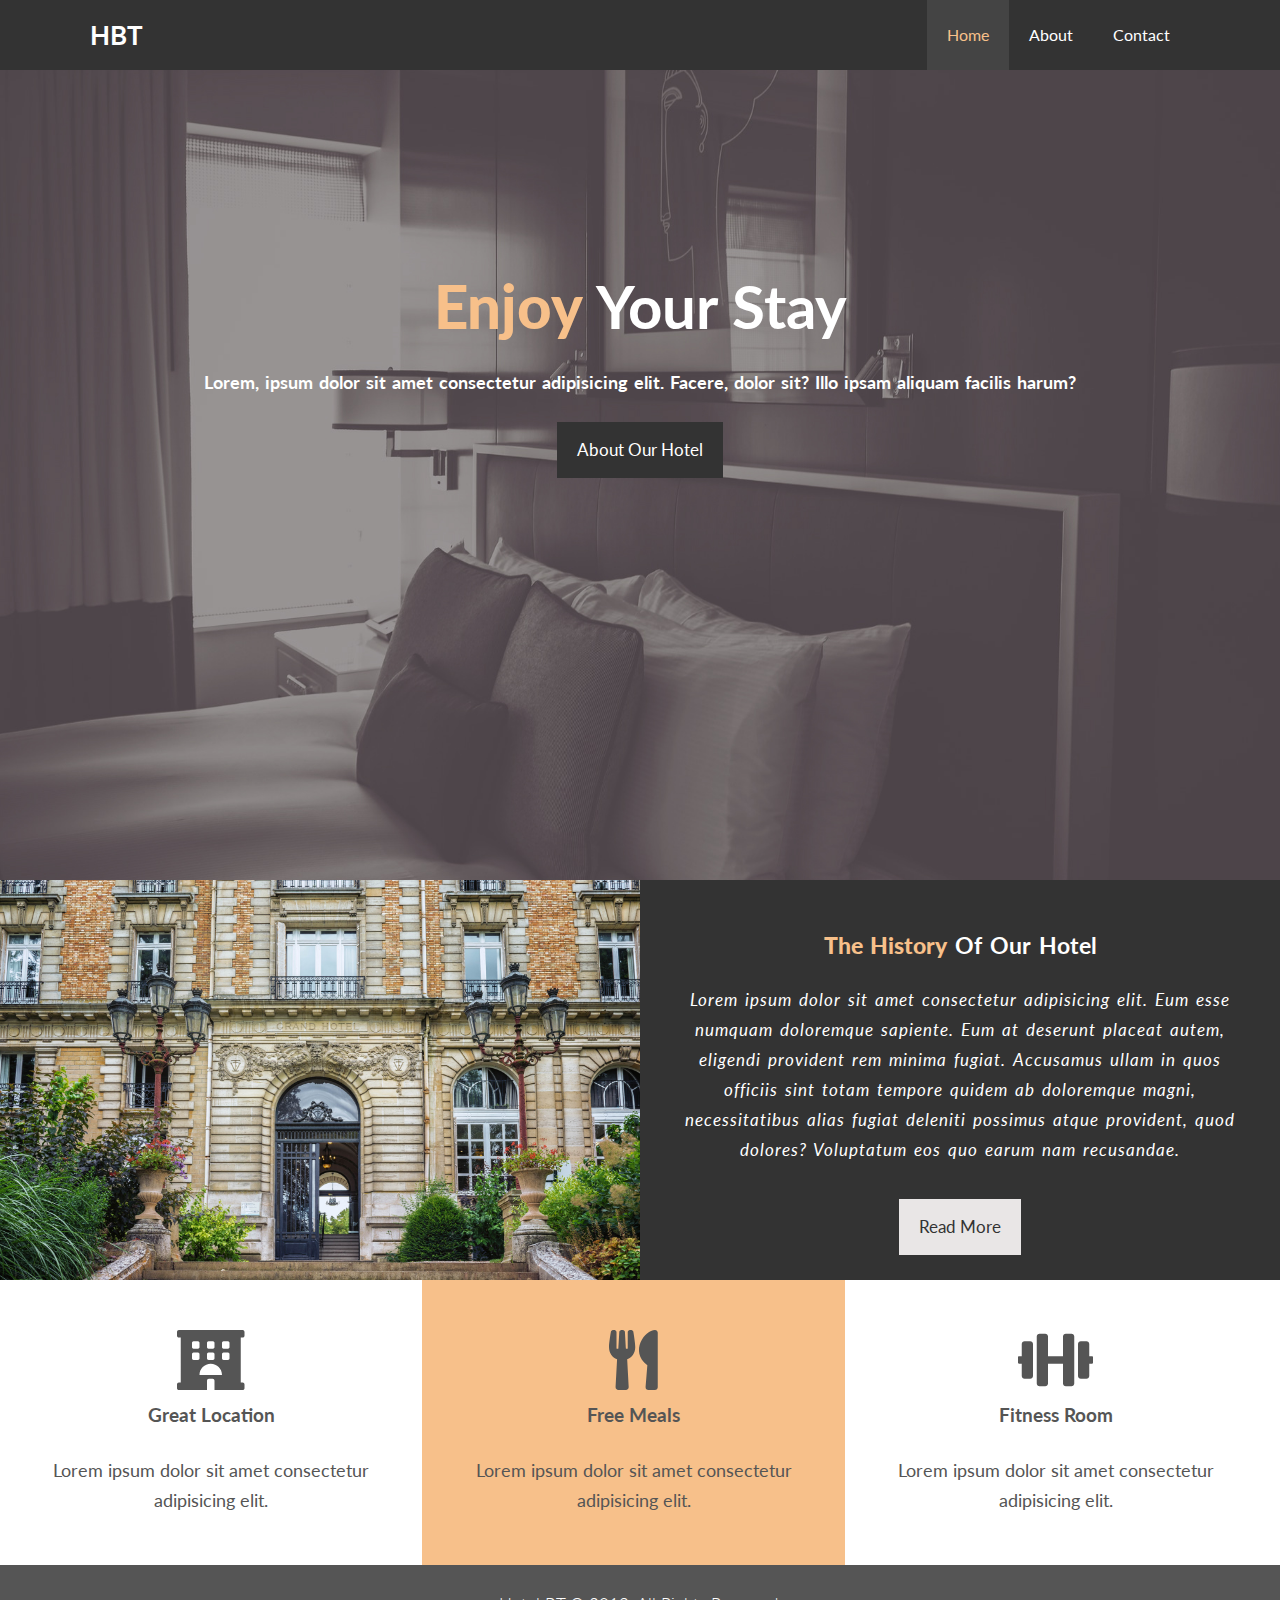
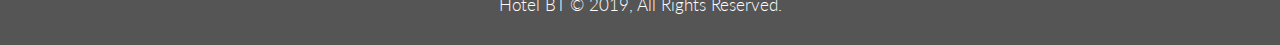
<file: index.html>
<!DOCTYPE html>
<html lang="en">
<head>
  <meta charset="UTF-8">
  <meta name="viewport" content="width=device-width, initial-scale=1.0">
  <meta http-equiv="X-UA-Compatible" content="ie=edge">
  <meta name="description" content="Welcome to the most extraordinary hotel in Boston Massachusets">
  <meta name="keyword" content="hotel,boston hotel,New England hotel">

  <link rel="stylesheet" href="vendors/css/normalize.css">
  <link rel="stylesheet" href="vendors/css/Grid.css">
  <link rel="stylesheet" href="resources/css/index.css">
  <link rel="stylesheet" href="resources/css/query.css">
  <link href="https://fonts.googleapis.com/css?family=Lato:300,300i,400,700&display=swap" rel="stylesheet">
  <script src="vendors/js/all.js"></script>
  
  <title>Hotel BT | Welcome</title>
</head>
<body>
  <header>
    <nav id="navbar">
      <div class="row">
        <h1><a href="index.html">HBT</a></h1>
        <ul class="main-nav">
          <li><a href="index.html" class="current">Home</a></li>
          <li><a href="about.html">About</a></li>
          <li><a href="contact.html">Contact</a></li>
        </ul>
      </div>
    </nav>
    <div class="showcase">
      <div class="row">
        <div class="showcase-info">
          <h1><strong>Enjoy</strong> Your Stay</h1>
          <h3>Lorem, ipsum dolor sit amet consectetur adipisicing elit. Facere, dolor sit? Illo ipsam aliquam facilis harum?</h3>
          <a href="about.html" class="btn button-full">About Our Hotel</a>
        </div>
      </div>
    </div>
  </header>

  <section id="history">
      <div class="history-image">
        <img src="resources/css/image/photo-1.jpg" alt="">
      </div>
      <div class="history-info">
        <h2><strong>The History</strong> Of Our Hotel</h2>
        <p>Lorem ipsum dolor sit amet consectetur adipisicing elit. Eum esse numquam doloremque sapiente. Eum at deserunt placeat autem, eligendi provident rem minima fugiat. Accusamus ullam in quos officiis sint totam tempore quidem ab doloremque magni, necessitatibus alias fugiat deleniti possimus atque provident, quod dolores? Voluptatum eos quo earum nam recusandae.</p>
        <a href="about.html" class="btn history-btn">Read More</a>
      </div>
  </section>
  <section #service>
    <div class="box">
      <span>
        <i class="fas fa-hotel fa-3x"></i>
      </span>
      <h2>Great Location</h2>
      <p>Lorem ipsum dolor sit amet consectetur adipisicing elit.</p>
    </div>
    <div class="box primary-color">
      <span>
        <i class="fas fa-utensils fa-3x"></i>
      </span>
      <h2>Free Meals</h2>
      <p>Lorem ipsum dolor sit amet consectetur adipisicing elit.</p>
    </div>
    <div class="box">
      <span>
        <i class="fas fa-dumbbell fa-3x"></i>
      </span>
      <h2>Fitness Room</h2>
      <p>Lorem ipsum dolor sit amet consectetur adipisicing elit.</p>
    </div>
  </section>
  <div class="clearfix"></div>
  <footer>
    <p>Hotel BT &copy; 2019, All Rights Reserved.</p>
  </footer>
</body>
</html>
</file>
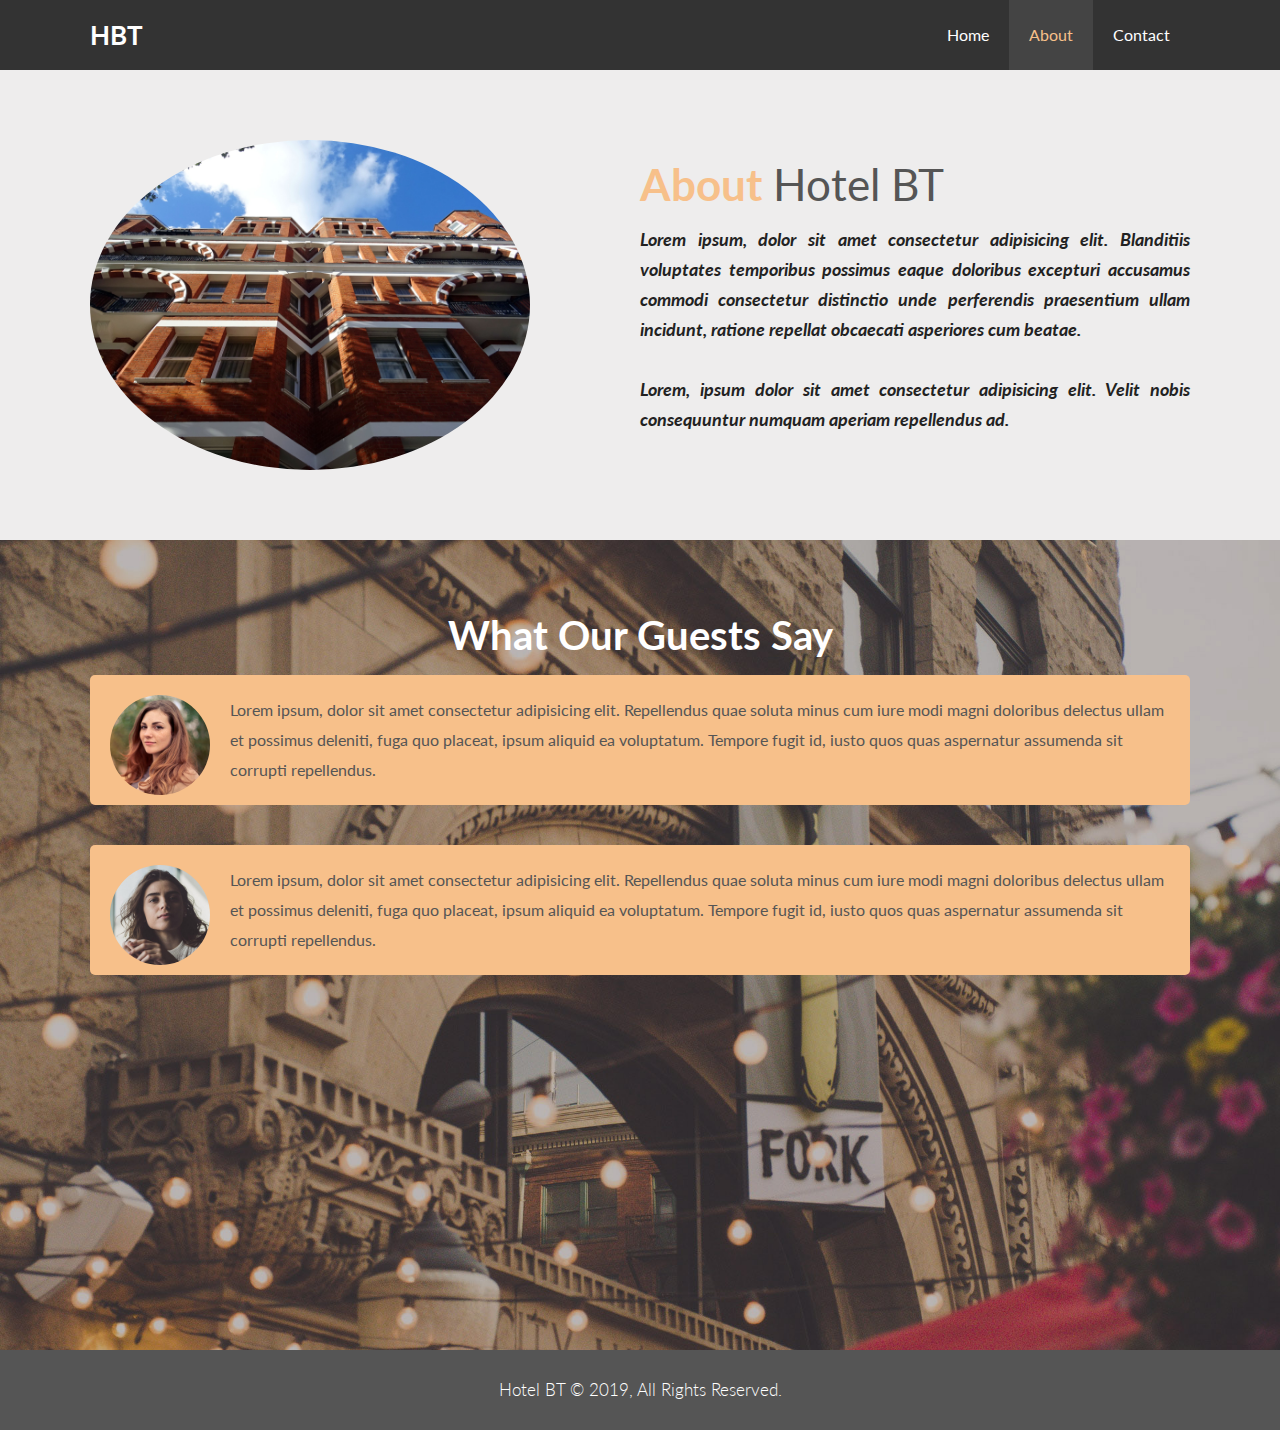
<file: about.html>
<!DOCTYPE html>
<html lang="en">

<head>
  <meta charset="UTF-8">
  <meta name="viewport" content="width=device-width, initial-scale=1.0">
  <meta http-equiv="X-UA-Compatible" content="ie=edge">
  <meta name="description" content="Welcome to the most extraordinary hotel in Boston Massachusets">
  <meta name="keyword" content="hotel,boston hotel,New England hotel">

  <link rel="stylesheet" href="vendors/css/normalize.css">
  <link rel="stylesheet" href="vendors/css/Grid.css">
  <link rel="stylesheet" href="resources/css/index.css">
  <link rel="stylesheet" href="resources/css/query.css">
  <link href="https://fonts.googleapis.com/css?family=Lato:300,300i,400,700&display=swap" rel="stylesheet">
  <script src="vendors/js/all.js"></script>

  <title>Hotel BT | About</title>
</head>
<body>
  <header>
    <nav id="navbar">
      <div class="row">
        <h1><a href="index.html">HBT</a></h1>
        <ul class="main-nav">
          <li><a href="index.html">Home</a></li>
          <li><a href="about.html" class="current">About</a></li>
          <li><a href="contact.html">Contact</a></li>
        </ul>
      </div>
    </nav>
  </header>
  <div class="clearfix"></div>
  <section id="about">
    <div class="row">
        <div class="about-image">
          <img src="resources/image/photo-2.jpg" alt="hotel photo">
        </div>
        <div class="about-info">
          <h1><strong>About</strong> Hotel BT</h1>
          <p>Lorem ipsum, dolor sit amet consectetur adipisicing elit. Blanditiis voluptates temporibus possimus eaque doloribus excepturi accusamus commodi consectetur distinctio unde perferendis praesentium ullam incidunt, ratione repellat obcaecati asperiores cum beatae.</p>
          <br>
          <p>Lorem, ipsum dolor sit amet consectetur adipisicing elit. Velit nobis consequuntur numquam aperiam repellendus ad.</p>
        </div>
      </div>
  </section>
  <section class="testimonial">
    <div class="row">
      <h1>What Our Guests Say</h1>
      <div class="customer-testimonial">
        <img src="resources/image/person-1.jpg" alt="Alia">
        <p>Lorem ipsum, dolor sit amet consectetur adipisicing elit. Repellendus quae soluta minus cum iure modi magni doloribus delectus ullam et possimus deleniti, fuga quo placeat, ipsum aliquid ea voluptatum. Tempore fugit id, iusto quos quas aspernatur assumenda sit corrupti repellendus.</p>
      </div>
      <div class="customer-testimonial">
        <img src="resources/image/person-2.jpg" alt="sonam">
        <p>Lorem ipsum, dolor sit amet consectetur adipisicing elit. Repellendus quae soluta minus cum iure modi magni doloribus
        delectus ullam et possimus deleniti, fuga quo placeat, ipsum aliquid ea voluptatum. Tempore fugit id, iusto quos quas
        aspernatur assumenda sit corrupti repellendus.</p>
      </div>
    </div>
  </section>
  <footer>
    <p>Hotel BT &copy; 2019, All Rights Reserved.</p>
  </footer>
</body>
</html>
</file>
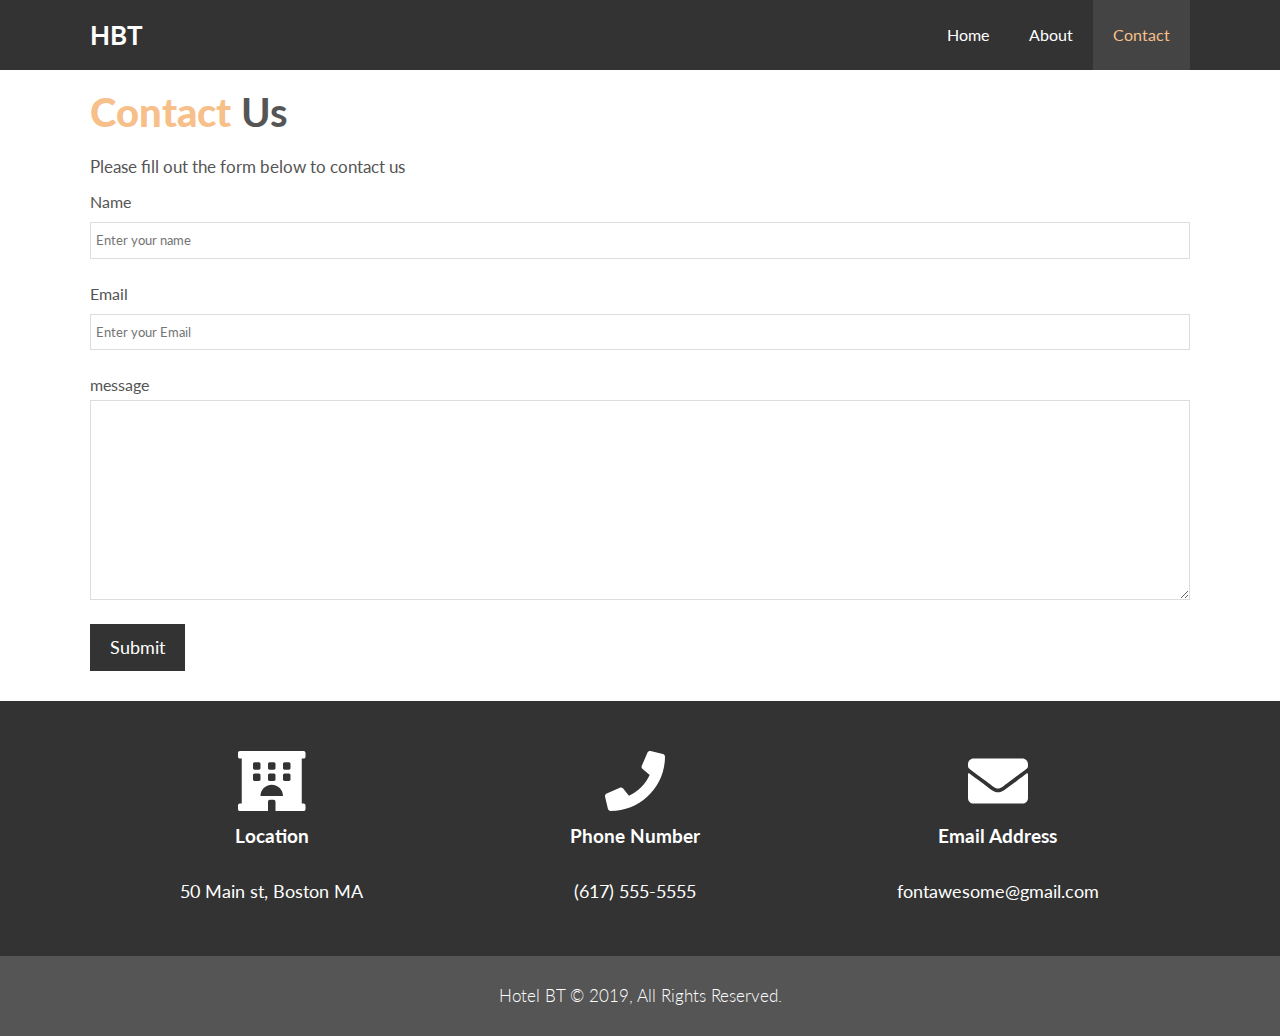
<file: contact.html>
<!DOCTYPE html>
<html lang="en">

<head>
  <meta charset="UTF-8">
  <meta name="viewport" content="width=device-width, initial-scale=1.0">
  <meta http-equiv="X-UA-Compatible" content="ie=edge">
  <meta name="description" content="Welcome to the most extraordinary hotel in Boston Massachusets">
  <meta name="keyword" content="hotel,boston hotel,New England hotel">

  <link rel="stylesheet" href="vendors/css/normalize.css">
  <link rel="stylesheet" href="vendors/css/Grid.css">
  <link rel="stylesheet" href="resources/css/index.css">
  <link rel="stylesheet" href="resources/css/query.css">
  <link href="https://fonts.googleapis.com/css?family=Lato:300,300i,400,700&display=swap" rel="stylesheet">
  <script src="vendors/js/all.js"></script>

  <title>Hotel BT | Welcome</title>
</head>
<body>
  <header>
    <nav id="navbar">
      <div class="row">
        <h1><a href="index.html">HBT</a></h1>
        <ul class="main-nav">
          <li><a href="index.html">Home</a></li>
          <li><a href="about.html">About</a></li>
          <li><a href="contact.html" class="current">Contact</a></li>
        </ul>
      </div>
    </nav>
    
  <section class="contact">
    <div class="row">
      <h1><strong>Contact</strong> Us</h1>
      <p>Please fill out the form below to contact us</p>
      <form action="#">
        <div class="form-group">
          <label for="name">Name</label>
          <br>
          <input type="text" name="name" id="name" placeholder="Enter your name">
        </div>
        <div class="form-group">
          <label for="Email">Email</label>
          <br>
          <input type="email" name="Email" id="Email" placeholder="Enter your Email">
        </div>
        <div class="form-group">
          <label for="message">message</label>
          <br>
          <textarea name="message" id="message"></textarea>
        </div>
        <button class="button-full" type="submit">Submit</button>
      </form>
    </div>
  </section>
  <section id="contact-info">
    <div class="row">
      <div class="box">
        <span>
          <i class="fas fa-hotel fa-3x"></i>
        </span>
        <h2>Location</h2>
        <p>50 Main st, Boston MA</p>
      </div>
      <div class="box">
        <span>
          <i class="fas fa-phone fa-3x"></i>
        </span>
        <h2>Phone Number</h2>
        <p>(617) 555-5555</p>
      </div>
      <div class="box">
        <span>
          <i class="fas fa-envelope fa-3x"></i>
        </span>
        <h2>Email Address</h2>
        <p>fontawesome@gmail.com</p>
      </div>
    </div>
  </section>
  <div class="clearfix"></div>
  <footer>
    <p>Hotel BT &copy; 2019, All Rights Reserved.</p>
  </footer>
</body>
</html>
</file>
<file: vendors/css/Grid.css>
/*  SECTIONS  ============================================================================= */

.section {
	clear: both;
	padding: 0px;
	margin: 0px;
}

/*  GROUPING  ============================================================================= */

.row {
    zoom: 1; /* For IE 6/7 (trigger hasLayout) */
}

.row:before,
.row:after {
    content:"";
    display:table;
}
.row:after {
    clear:both;
}

/*  GRID COLUMN SETUP   ==================================================================== */

.col {
	display: block;
	float:left;
	margin: 0;
}

.col:first-child { margin-left: 0; } /* all browsers except IE6 and lower */


/*  REMOVE MARGINS AS ALL GO FULL WIDTH AT 480 PIXELS */

@media only screen and (max-width: 480px) {
	.col { 
		/*margin: 1% 0 1% 0%;*/
        margin: 0;
	}
}


/*  GRID OF TWO   ============================================================================= */


.span-2-of-2 {
	width: 100%;
}

.span-1-of-2 {
	width: 45%;
}

/*  GO FULL WIDTH AT LESS THAN 480 PIXELS */

@media only screen and (max-width: 480px) {
	.span-2-of-2 {
		width: 100%; 
	}
	.span-1-of-2 {
		width: 100%; 
	}
}


/*  GRID OF THREE   ============================================================================= */

	
.span-3-of-3 {
	width: 100%; 
}

.span-2-of-3 {
	width: 66.13%; 
}

.span-1-of-3 {
	width: 32%; 
}


/*  GO FULL WIDTH AT LESS THAN 480 PIXELS */

@media only screen and (max-width: 480px) {
	.span-3-of-3 {
		width: 100%; 
	}
	.span-2-of-3 {
		width: 100%; 
	}
	.span-1-of-3 {
		width: 100%;
	}
}

/*  GRID OF FOUR   ============================================================================= */

	
.span-4-of-4 {
	width: 100%; 
}

.span-3-of-4 {
	width: 74.6%; 
}

.span-2-of-4 {
	width: 49.2%; 
}

.span-1-of-4 {
	width: 23.4%; 
}


/*  GO FULL WIDTH AT LESS THAN 480 PIXELS */

@media only screen and (max-width: 480px) {
	.span-4-of-4 {
		width: 100%; 
	}
	.span-3-of-4 {
		width: 100%; 
	}
	.span-2-of-4 {
		width: 100%; 
	}
	.span-1-of-4 {
		width: 100%; 
	}
}


/*  GRID OF FIVE   ============================================================================= */

	
.span-5-of-5 {
	width: 100%;
}

.span-4-of-5 {
  	width: 79.68%; 
}

.span-3-of-5 {
  	width: 59.36%; 
}

.span-2-of-5 {
  	width: 39.04%;
}

.span-1-of-5 {
  	width: 18.72%;
}


/*  GO FULL WIDTH AT LESS THAN 480 PIXELS */

@media only screen and (max-width: 480px) {
	.span-5-of-5 {
		width: 100%; 
	}
	.span-4-of-5 {
		width: 100%; 
	}
	.span-3-of-5 {
		width: 100%; 
	}
	.span-2-of-5 {
		width: 100%; 
	}
	.span-1-of-5 {
		width: 100%; 
	}
}


/*  GRID OF SIX   ============================================================================= */


.span-6-of-6 {
	width: 100%;
}

.span-5-of-6 {
  	width: 83.06%;
}

.span-4-of-6 {
  	width: 66.13%;
}

.span-3-of-6 {
  	width: 49.2%;
}

.span-2-of-6 {
  	width: 32.26%;
}

.span-1-of-6 {
  	width: 15.33%;
}


/*  GO FULL WIDTH AT LESS THAN 480 PIXELS */

@media only screen and (max-width: 480px) {
	.span-6-of-6 {
		width: 100%; 
	}
	.span-5-of-6 {
		width: 100%; 
	}
	.span-4-of-6 {
		width: 100%; 
	}
	.span-3-of-6 {
		width: 100%; 
	}
	.span-2-of-6 {
		width: 100%; 
	}
	.span-1-of-6 {
		width: 100%; 
	}
}



/*  GRID OF SEVEN   ============================================================================= */


.span-7-of-7 {
	width: 100%;
}

.span-6-of-7 {
	width: 85.48%;
}

.span-5-of-7 {
  	width: 70.97%;
}

.span-4-of-7 {
  	width: 56.45%;
}

.span-3-of-7 {
  	width: 41.94%;
}

.span-2-of-7 {
  	width: 27.42%;
}

.span-1-of-7 {
  	width: 12.91%;
}


/*  GO FULL WIDTH AT LESS THAN 480 PIXELS */

@media only screen and (max-width: 480px) {
	.span-7-of-7 {
		width: 100%; 
	}
	.span-6-of-7 {
		width: 100%; 
	}
	.span-5-of-7 {
		width: 100%; 
	}
	.span-4-of-7 {
		width: 100%; 
	}
	.span-3-of-7 {
		width: 100%; 
	}
	.span-2-of-7 {
		width: 100%; 
	}
	.span-1-of-7 {
		width: 100%; 
	}
}


/*  GRID OF EIGHT   ============================================================================= */

	
.span-8-of-8 {
	width: 100%;
}

.span-7-of-8 {
	width: 87.3%; 
}

.span-6-of-8 {
	width: 74.6%; 
}

.span-5-of-8 {
	width: 61.9%; 
}

.span-4-of-8 {
	width: 49.2%; 
}

.span-3-of-8 {
	width: 36.5%;
}

.span-2-of-8 {
	width: 23.8%; 
}

.span-1-of-8 {
	width: 11.1%; 
}


/*  GO FULL WIDTH AT LESS THAN 480 PIXELS */

@media only screen and (max-width: 480px) {
	.span-8-of-8 {
		width: 100%; 
	}
	.span-7-of-8 {
		width: 100%; 
	}
	.span-6-of-8 {
		width: 100%; 
	}
	.span-5-of-8 {
		width: 100%; 
	}
	.span-4-of-8 {
		width: 100%; 
	}
	.span-3-of-8 {
		width: 100%; 
	}
	.span-2-of-8 {
		width: 100%; 
	}
	.span-1-of-8 {
		width: 100%; 
	}
}


/*  GRID OF NINE   ============================================================================= */


.span-9-of-9 {
	width: 100%;
}

.span-8-of-9 {
	width: 88.71%;
}

.span-7-of-9 {
	width: 77.42%; 
}

.span-6-of-9 {
	width: 66.13%; 
}

.span-5-of-9 {
	width: 54.84%; 
}

.span-4-of-9 {
	width: 43.55%; 
}

.span-3-of-9 {
	width: 32.26%;
}

.span-2-of-9 {
	width: 20.97%; 
}

.span-1-of-9 {
	width: 9.68%; 
}


/*  GO FULL WIDTH AT LESS THAN 480 PIXELS */

@media only screen and (max-width: 480px) {
	.span-9-of-9 {
		width: 100%; 
	}
	.span-8-of-9 {
		width: 100%; 
	}
	.span-7-of-9 {
		width: 100%; 
	}
	.span-6-of-9 {
		width: 100%; 
	}
	.span-5-of-9 {
		width: 100%; 
	}
	.span-4-of-9 {
		width: 100%; 
	}
	.span-3-of-9 {
		width: 100%; 
	}
	.span-2-of-9 {
		width: 100%; 
	}
	.span-1-of-9 {
		width: 100%; 
	}
}


/*  GRID OF TEN   ============================================================================= */


.span-10-of-10 {
	width: 100%;
}

.span-9-of-10 {
	width: 89.84%;
}

.span-8-of-10 {
	width: 79.68%;
}

.span-7-of-10 {
	width: 69.52%; 
}

.span-6-of-10 {
	width: 59.36%; 
}

.span-5-of-10 {
	width: 49.2%; 
}

.span-4-of-10 {
	width: 39.04%; 
}

.span-3-of-10 {
	width: 28.88%;
}

.span-2-of-10 {
	width: 18.72%; 
}

.span-1-of-10 {
	width: 8.56%; 
}


/*  GO FULL WIDTH AT LESS THAN 480 PIXELS */

@media only screen and (max-width: 480px) {
	.span-10-of-10 {
		width: 100%; 
	}
	.span-9-of-10 {
		width: 100%; 
	}
	.span-8-of-10 {
		width: 100%; 
	}
	.span-7-of-10 {
		width: 100%; 
	}
	.span-6-of-10 {
		width: 100%; 
	}
	.span-5-of-10 {
		width: 100%; 
	}
	.span-4-of-10 {
		width: 100%; 
	}
	.span-3-of-10 {
		width: 100%; 
	}
	.span-2-of-10 {
		width: 100%; 
	}
	.span-1-of-10 {
		width: 100%; 
	}
}


/*  GRID OF ELEVEN   ============================================================================= */

.span-11-of-11 {
	width: 100%;
}

.span-10-of-11 {
	width: 90.76%;
}

.span-9-of-11 {
	width: 81.52%;
}

.span-8-of-11 {
	width: 72.29%;
}

.span-7-of-11 {
	width: 63.05%; 
}

.span-6-of-11 {
	width: 53.81%; 
}

.span-5-of-11 {
	width: 44.58%; 
}

.span-4-of-11 {
	width: 35.34%; 
}

.span-3-of-11 {
	width: 26.1%;
}

.span-2-of-11 {
	width: 16.87%; 
}

.span-1-of-11 {
	width: 7.63%; 
}


/*  GO FULL WIDTH AT LESS THAN 480 PIXELS */

@media only screen and (max-width: 480px) {
	.span-11-of-11 {
		width: 100%; 
	}
	.span-10-of-11 {
		width: 100%; 
	}
	.span-9-of-11 {
		width: 100%; 
	}
	.span-8-of-11 {
		width: 100%; 
	}
	.span-7-of-11 {
		width: 100%; 
	}
	.span-6-of-11 {
		width: 100%; 
	}
	.span-5-of-11 {
		width: 100%; 
	}
	.span-4-of-11 {
		width: 100%; 
	}
	.span-3-of-11 {
		width: 100%; 
	}
	.span-2-of-11 {
		width: 100%; 
	}
	.span-1-of-11 {
		width: 100%; 
	}
}


/*  GRID OF TWELVE   ============================================================================= */

.span-12-of-12 {
	width: 100%;
}

.span-11-of-12 {
	width: 91.53%;
}

.span-10-of-12 {
	width: 83.06%;
}

.span-9-of-12 {
	width: 74.6%;
}

.span-8-of-12 {
	width: 66.13%;
}

.span-7-of-12 {
	width: 57.66%; 
}

.span-6-of-12 {
	width: 49.2%; 
}

.span-5-of-12 {
	width: 40.73%; 
}

.span-4-of-12 {
	width: 32.26%; 
}

.span-3-of-12 {
	width: 23.8%;
}

.span-2-of-12 {
	width: 15.33%; 
}

.span-1-of-12 {
	width: 6.86%; 
}


/*  GO FULL WIDTH AT LESS THAN 480 PIXELS */

@media only screen and (max-width: 480px) {
	.span-12-of-12 {
		width: 100%; 
	}
	.span-11-of-12 {
		width: 100%; 
	}
	.span-10-of-12 {
		width: 100%; 
	}
	.span-9-of-12 {
		width: 100%; 
	}
	.span-8-of-12 {
		width: 100%; 
	}
	.span-7-of-12 {
		width: 100%; 
	}
	.span-6-of-12 {
		width: 100%; 
	}
	.span-5-of-12 {
		width: 100%; 
	}
	.span-4-of-12 {
		width: 100%; 
	}
	.span-3-of-12 {
		width: 100%; 
	}
	.span-2-of-12 {
		width: 100%; 
	}
	.span-1-of-12 {
		width: 100%; 
	}
}
</file>
<file: resources/css/query.css>
@media only screen and (max-width: 1024px)
{
  .row{
    max-width: 900px;
    margin: 0 auto;
  }
  #navbar h1{
    font-size: 115%;
  }
  .main-nav li{
    font-size: 75%;
  }
  .showcase-info{
    padding-top: 100px;
  }
  .showcase-info h1{
    font-size: 250%;
    line-height: 1.7rem;
  }
  .showcase-info h3{
    font-size: 80%;
  } 
  .btn{
    font-size: 75%;
    padding: 11px 18px;
  }
  #history{
    height: 420px;
  }
  .history-image img{
    height: 420px;
  }
  .history-info{
    padding: 40px 30px;
    height: 420px;
  }
  .history-info h2{
    font-size: 105%;
    word-spacing: 1.5px;
  }
  .history-info p{
    font-size: 75%;
    word-spacing: 1.5px;
    letter-spacing: 1;
    margin-bottom: 20px;
    text-align: justify;
  }
  .box h2{
    font-size: 90%;
    margin-top: 8px;
  }
  .box p{
    font-size: 80%;
  }
  span{
    font-size: .7em;
  }
  #about{
    padding: 50px;
  }
   #about .about-image{
    margin-top: 25px;
  }
  #about .about-info p{
    font-size: 85%;
  }
  #about .about-info h1{
    font-size: 200%;
  }
  .testimonial h1{
    font-size: 200%;
    margin-top: 80px;
  }
  .customer-testimonial p{
    font-size: 75%;
  }
  footer{
    padding: 20px 0;
    font-size: 80%;
  }
}

@media only screen and (max-width: 768px)
{
  .row{
    max-width: 690px;
    margin: 0 auto;
  }
  #navbar h1{
    font-size: 115%;
    padding: 17px 0;
  }
  .main-nav li a:link,
  .main-nav li a:visited{
    padding: 17px;
  }
  .main-nav li{
    font-size: 75%;
  }
  .showcase-info{
   padding-top: 100px;
  }
  .showcase-info h1{
    font-size: 230%;
    line-height: 1.7rem;
  }
  .showcase-info h3{
    font-size: 75%;
  } 
  .btn{
    font-size: 75%;
    padding: 11px 18px;
  }
  #history{
    height: 370px;
  }
  .history-image img{
    display: none;
  }
  .history-info{
    padding: 40px 30px;
    height: 370px;
    width: 100%;
  }
  .history-info h2{
    font-size: 110%;
    word-spacing: 1.5px;
  }
  .history-info p{
  font-size: 80%;
  margin-bottom: 35px;
  text-align: center;
  }
  .box{
    padding: 30px;
  }
  .box h2{
  font-size: 90%;
  margin-top: 2px;
  margin-bottom: 7px;
  }
  .box p{
  font-size: 75%;
  }
  span{
    font-size: .7em;
  }
  #about .about-image,
  #about .about-info{
    float: none;
    width: 100%;
  }
  #about .about-image img{
    width: 70%;
    margin: 0 auto;
    border-radius: 50%;
  }
  #about .about-info h1{
    font-size: 200%;
    text-align: center;
    margin-top: 50px;
  }
  .customer-testimonial img{
    margin-top: 10px;
  }
  .customer-testimonial p{
    font-size: 80%;
  }
  .contact h1{
    font-size: 180%;
  }
  .contact p{
    font-size: 80%;
  }
  textarea{
    height: 170px;
  }
  footer{
    padding: 20px 0;
    font-size: 78%;
  }
}

@media only screen and (max-width: 425px)
{
  #navbar h1{
    font-size: 115%;
    display: block;
    text-align: center;
    padding: 13px 0;
    border-bottom: 1px solid #444;
  }
  .main-nav{
    float: none;
  }
  .main-nav li{
  float: none;
  font-size: 75%;
}
  .main-nav li a:link,
  .main-nav li a:visited{
    padding: 5px;
    border-bottom: 1px solid #444;
  }
  .showcase-info{
   padding-top: 100px;
  }
  .showcase-info h1{
    font-size: 200%;
    line-height: 1.7rem;
  }
  .showcase-info h3{
    font-size: 70%;
  } 
  .btn{
    font-size: 70%;
    padding: 10px 15px;
  }
  #history{
    height: 460px;
  }
  .history-image img{
    display: none;
  }
  .history-info{
    padding: 40px 30px;
    height: 460px;
    width: 100%;
  }
  .history-info h2{
    font-size: 110%;
    word-spacing: 1.5px;
    letter-spacing: 1.5px;
  }
  .history-info p{
  font-size: 75%;
  margin-bottom: 35px;
  text-align: center;
  }
  .box{
    float: none;
    width: 100%;
    padding: 50px;
  }
  .box h2{
  font-size: 95%;
  margin-top: 2px;
  margin-bottom: 7px;
  }
  .box p{
  font-size: 80%;
  }
  span{
    font-size: .7em;
  }
  #about .about-info p{
    font-size: 80%;
  }
  .testimonial h1{
    margin-top: 40px;
    margin-bottom: 20px;
  }
  .contact .row{
    max-width: 400px;
  }
  .contact h1{
    font-size: 160%;
  }
  textarea{
    height: 150px;
  }
  button{
    padding: 13px 20px;
    font-size: 85%;
  }
  #contact-info .box{
    border-bottom: 1px solid #555;
  }
  footer{
    padding: 18px 0;
    font-size: 75%;
  }
}

@media only screen and (max-width: 375px)
{
  #navbar h1{
    font-size: 105%;
    padding: 11px 0;
  }
  .main-nav{
    float: none;
  }
  .main-nav li{
  float: none;
  font-size: 70%;
}
  .main-nav li a:link,
  .main-nav li a:visited{
    padding: 5px;
    border-bottom: 1px solid #444;
  }
  .showcase-info{
   padding-top: 100px;
  }
  .showcase{
    height: 80vh;
  }
  .showcase-info h1{
    font-size: 190%;
    line-height: 1.7rem;
  }
  .showcase-info h3{
    font-size: 65%;
  } 
  .btn{
    font-size: 70%;
    padding: 10px 15px;
  }
  #history{
    height: 460px;
  }
  .history-image img{
    display: none;
  }
  .history-info{
    padding: 30px 15px;
    height: 460px;
    width: 100%;
  }
  .history-info h2{
    font-size: 110%;
    word-spacing: 1px;
    letter-spacing: 1px;
    margin-bottom: 10px;
  }
  #about .about-info h1{
    font-size: 150%;
    margin-top: 40px;
  }
  #about .about-info p{
    font-size: 75%;
  }
  .testimonial h1{
    font-size: 170%;
    margin-top: 40px;
    margin-bottom: 20px;
  }
  .contact .row{
    max-width: 350px;
  }
  textarea{
    height: 135px;
  }
  button{
    padding: 13px 20px;
    font-size: 80%;
  }
  footer{
    padding: 15px 0;
    font-size: 70%;
  }
}
</file>
<file: resources/css/index.css>
/* reset */
*{
  margin: 0;
  padding: 0;
  box-sizing: border-box;
}
html,
body{
  font-family: 'Lato', sans-serif;
  background-color: #fff;
  color: #555;
  font-size: 20px;
  line-height: 30px;
  height: auto;
}

/* -------------------------- */
/* REUSABLE COMPONENT */
/*--------------------------*/
.row{
  max-width: 1100px;
  margin: 0 auto;
}
a{
  color: #fff;
  text-decoration: none;
}
strong{
  color: #f7c08a;
}
.btn{
  display: inline-block;
  font-size: 85%;
  padding: 13px 20px;
}
.clearfix::after{
  display: block;
  content: "";
  clear: both;
  height: 0;
  visibility: hidden;
}
.primary-color{
  background-color: #f7c08a;
  color: inherit;
}
/* heading */
h1,
h2,
h3{
  margin-bottom: 25px;
}
/* -------------------------- */
/* header */
/*--------------------------*/
#navbar{
  background-color: #333;
  color: #fff;
}
#navbar h1{
  font-size: 130%;
  color: #fff;
  display: inline-block;
  padding: 20px 0;
  margin: 0;
  font-weight: bold;
}
#navbar h1 a{
  border: none;
}
.main-nav{
  float: right;
  list-style: none;
}
.main-nav li{
  float: left;
  display: block;
  font-size: 80%;
}
.main-nav li a:link,
.main-nav li a:visited{
  display: block;
  padding: 20px;
  text-align: center;
  border: none;
}
.main-nav li a:hover,
.main-nav li a.current{
  background-color: #444;
  color: #f7c08a;
}
.showcase{
  background-image: url('image/showcase.jpg');
  background-attachment: fixed;
  background-position: center center;
  background-size: cover;
  height: 90vh;
}
.showcase-info{
  color: #fff;
  text-align: center;
  padding-top: 160px;
}
.showcase-info h1{
  font-size: 300%;
  line-height: 1.2;
}
.showcase-info h3{
  font-size: 90%;
  word-spacing: 2px;
} 
.button-full{
  background-color: #333;
  color: #fff;
  font-weight: 400;
}
.button-full:hover,
.button-full:active{
  background-color: #f7c08a;
  color: #333;
}

/* -------------------------- */
/* section history */
/*--------------------------*/
#history{
  /* background-image: url('image/photo-1.jpg');
  background-position: center center;
  background-size: cover */
  margin: 0;
  width: 100%;
  height: 400px;
}
.history-image img{
  width: 50%;
  float: left;
  height: 400px;
}
.history-info{
  background-color: #333;
  color: #fff;
  height: 400px;
  width: 50%;
  float: right;
  padding: 50px 30px;
  text-align: center;
}
.history-info h2{
  font-size: 115%;
  font-weight: 700;
  word-spacing: 2px;
}
.history-info p{
  font-size: 85%;
  font-style: italic;
  word-spacing: 2px;
  letter-spacing: 1px;
  margin-bottom: 34px;
}
.history-btn{
  background-color: #e9e6e6;
  color: #333;
  
}
.history-btn:hover,
.history-btn:active{
  background-color: #f7c08a;
}

/* -------------------------- */
/* section service */
/*--------------------------*/
#service{
  background: #eeeded;
}
.box{
  width: 33%;
  float: left;
  padding: 50px;
  text-align: center;
}
.box h2{
  font-size: 95%;
  font-weight: 700;
  margin-top: 10px;
}
.box p{
  font-size: 90%;
}
/* -------------------------- */
/* Footer */
/*--------------------------*/
footer{
  background-color: #555;
  color: #fff;
  text-align: center;
  padding: 25px 0;
  font-size: 85%;
  font-weight: 300;
}

                              /* -------------------------- */
                              /* --------About page-------- */
                              /*--------------------------*/

/* -------------------------- */
/* about */
/*--------------------------*/
#about{
  background-color: #eeeded;
  margin: 0;
  width: 100%;
  padding: 70px;
}
 #about .about-image{
  width: 50%;
  float: left;
  min-height: 100%;
}
#about .about-image img{
  display: block;
  width: 80%;
  border-radius: 50%;
  vertical-align: middle;
}
#about .about-info{
  width: 50%;
  float: right;
  min-height: 100%;
}
#about .about-info h1{
  font-size: 220%;
  font-weight: 400;
}
#about .about-info p{
  font-style: italic;
  font-size: 90%;
  font-weight: 700;
  text-align: justify;
  color: #222
}
/* -------------------------- */
/* customer testimonial */
/*--------------------------*/
.testimonial{
  background-image: url('image/test-bg.jpg');
  width: 100%;
  background-size: cover;
  background-position: center;
  background-repeat: no-repeat;
  min-height: 90vh;
}
.testimonial h1{
  text-align: center;
  color: #fff;
  margin-top: 80px;
}
.customer-testimonial{
  background-color: #f7c08a;
  padding: 20px;
  margin-bottom: 40px;
  border-radius: 5px;
}
.customer-testimonial img{
  display: block;
  width: 100px;
  border-radius: 50%;
  margin-right: 20px;
  float: left;
  vertical-align: middle;
}
.customer-testimonial p{
  font-size: 80%;
  vertical-align: middle;
}

                      /* -------------------------- */
                      /* --------Contact page-------- */
                      /*--------------------------*/
.contact p{
  font-size: 85%;
}
.form-group{
  font-size: 80%;
  width: 100%;
  margin-top: 20px;
}
.form-group:nth-child(1){
  margin-top: 5px;
}
input{
  width: 100%;
  padding: 10px 5px;
  font-size: 80%;
  margin-top: 5px;
  border: 1px solid #ddd;
}
textarea{
  width: 100%;
  height: 200px;
  border: 1px solid #ddd;
}
button{
  padding: 13px 20px;
  margin: 15px 0 30px 0;
  border: none;
  font-size: 90%;
}
*:focus{
  outline: none;
  border: 1px solid #f8c573;
}
/* --------Contact info-------- */
#contact-info{
  background-color: #333;
  color: #fff;
}
</file>
